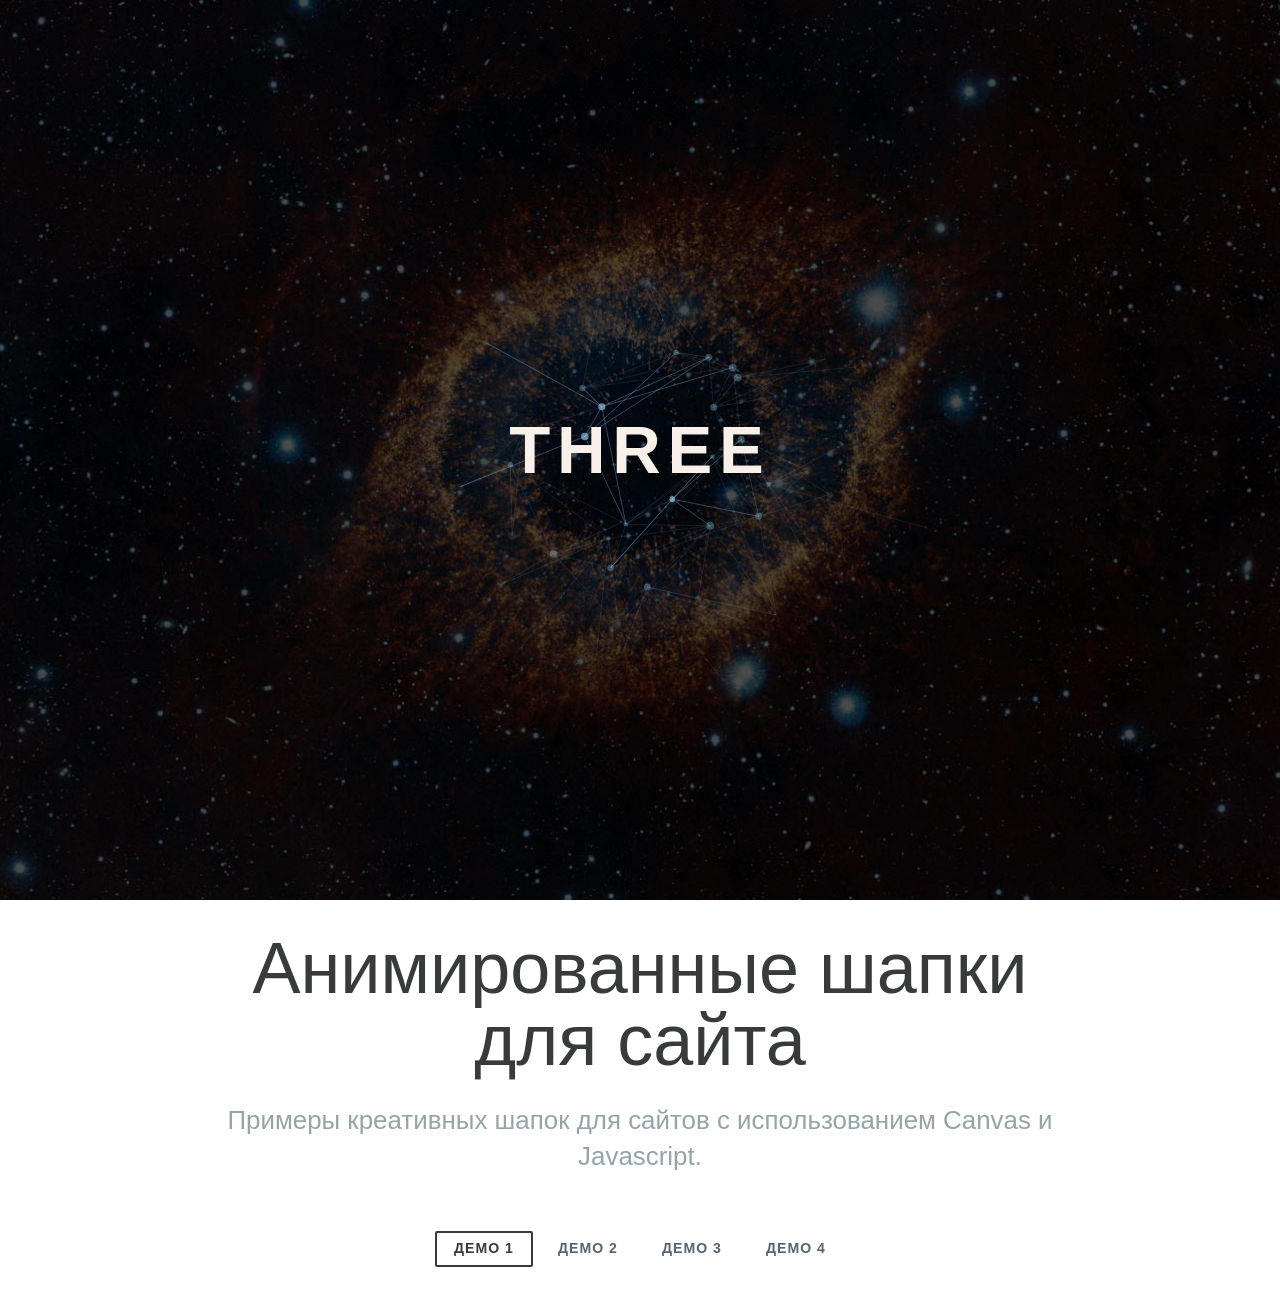
<file: MyLabVar11/MyLabVar11/29.09.2014/index.html>
<!DOCTYPE html>
<html lang="en" class="no-js">
	<head>
		<meta charset="UTF-8" />
		<meta http-equiv="X-UA-Compatible" content="IE=edge"> 
		<meta name="viewport" content="width=device-width, initial-scale=1"> 
		<title>Анимированные шапки для сайта | Демо 1</title>
		<link rel="stylesheet" type="text/css" href="css/normalize.css" />
		<link rel="stylesheet" type="text/css" href="css/demo.css" />
		<link rel="stylesheet" type="text/css" href="css/component.css" />
		<!--[if IE]>
		<script src="http://html5shiv.googlecode.com/svn/trunk/html5.js"></script>
		<![endif]-->
	</head>
	<body>
		<div class="container demo-1">
			<div class="content">
				<div id="large-header" class="large-header">
					<canvas id="demo-canvas"></canvas>
					<h1 class="main-title">Three</h1>
				</div>
				<div class="codrops-header">
					<h1>Анимированные шапки для сайта <span>Примеры креативных шапок для сайтов с использованием Canvas и Javascript.</span></h1>
					<nav class="codrops-demos">
						<a class="current-demo" href="index.html">Демо 1</a>
						<a href="index2.html">Демо 2</a>
						<a href="index3.html">Демо 3</a>
						<a href="index4.html">Демо 4</a>
					</nav>
				</div>
			</div>
		</div>
		<script src="js/TweenLite.min.js"></script>
		<script src="js/EasePack.min.js"></script>
		<script src="js/rAF.js"></script>
		<script src="js/demo-1.js"></script>
	</body>
</html>
</file>
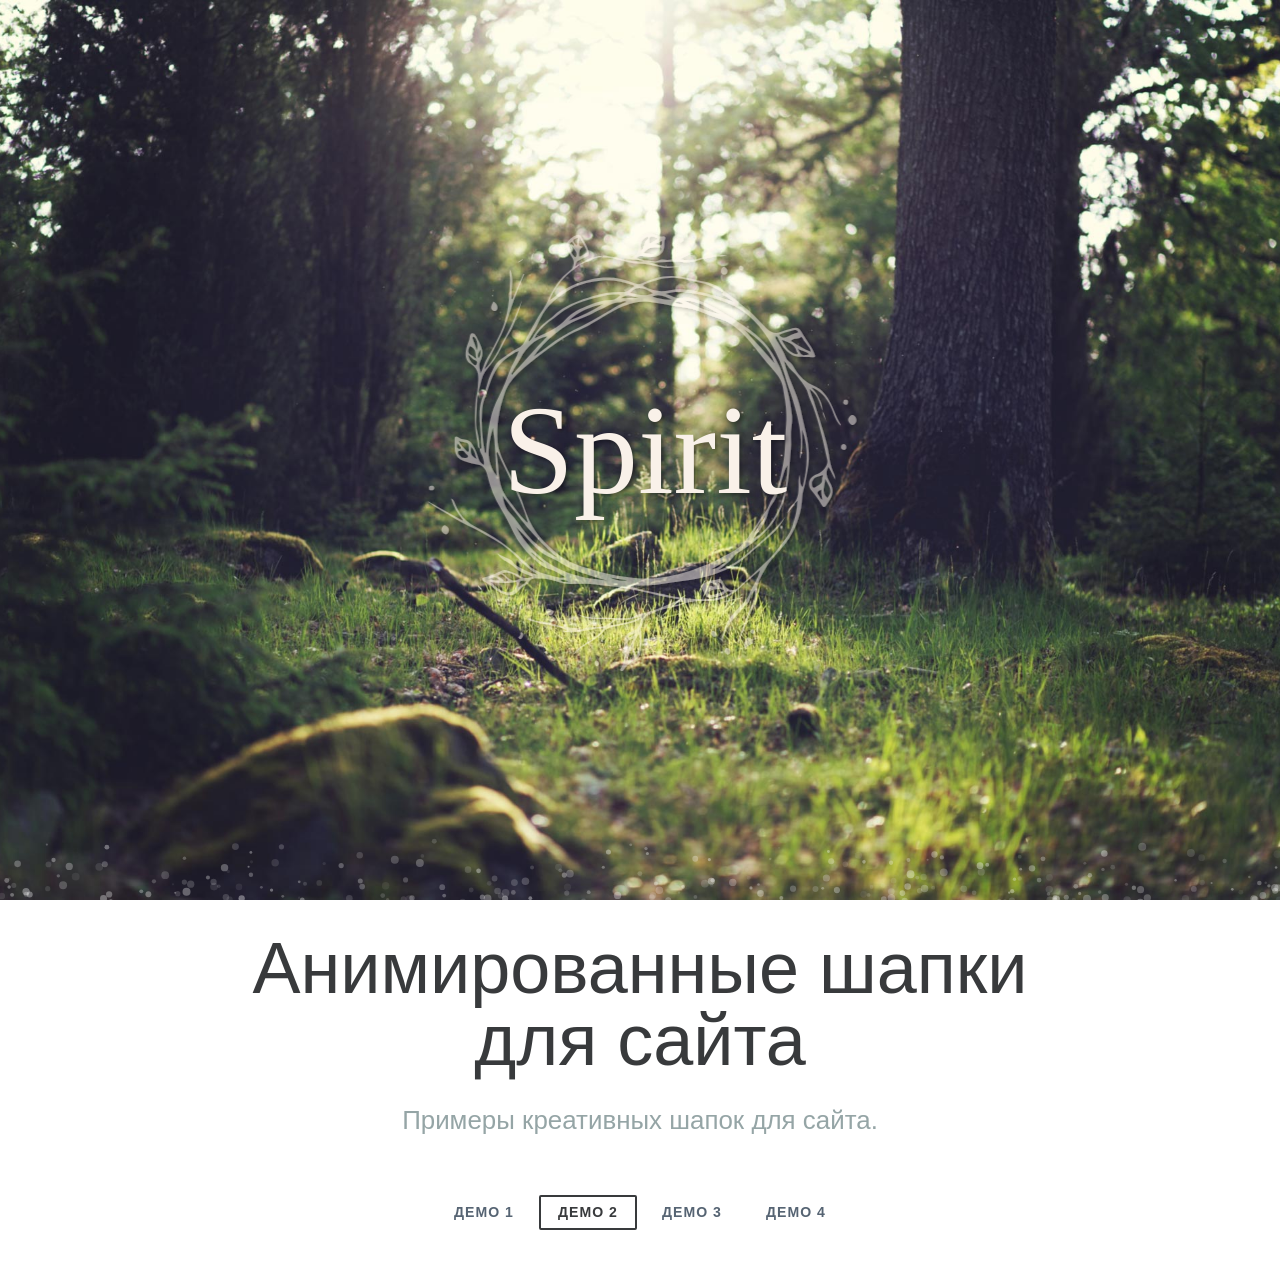
<file: MyLabVar11/MyLabVar11/29.09.2014/index2.html>
<!DOCTYPE html>
<html lang="en" class="no-js">
	<head>
		<meta charset="UTF-8" />
		<meta http-equiv="X-UA-Compatible" content="IE=edge"> 
		<meta name="viewport" content="width=device-width, initial-scale=1"> 
		<title>Анимированные шапки для сайта | Демо 2</title>
		<link rel="stylesheet" type="text/css" href="css/normalize.css" />
		<link rel="stylesheet" type="text/css" href="css/demo.css" />
		<link rel="stylesheet" type="text/css" href="css/component.css" />
		<!--[if IE]>
		<script src="http://html5shiv.googlecode.com/svn/trunk/html5.js"></script>
		<![endif]-->
	</head>
	<body>
		<div class="container demo-2">
			<div class="content">
                <div id="large-header" class="large-header">
                    <canvas id="demo-canvas"></canvas>
                    <h1 class="main-title">Spirit</span></h1>
                </div>
                <div class="codrops-header">
                    <h1>Анимированные шапки для сайта <span>Примеры креативных шапок для сайта.</span></h1>
					<nav class="codrops-demos">
						<a href="index.html">Демо 1</a>
						<a class="current-demo" href="index2.html">Демо 2</a>
						<a href="index3.html">Демо 3</a>
						<a href="index4.html">Демо 4</a>
					</nav>
                </div>
            </div>
		</div>
        <script src="js/rAF.js"></script>
        <script src="js/demo-2.js"></script>
	</body>
</html>
</file>
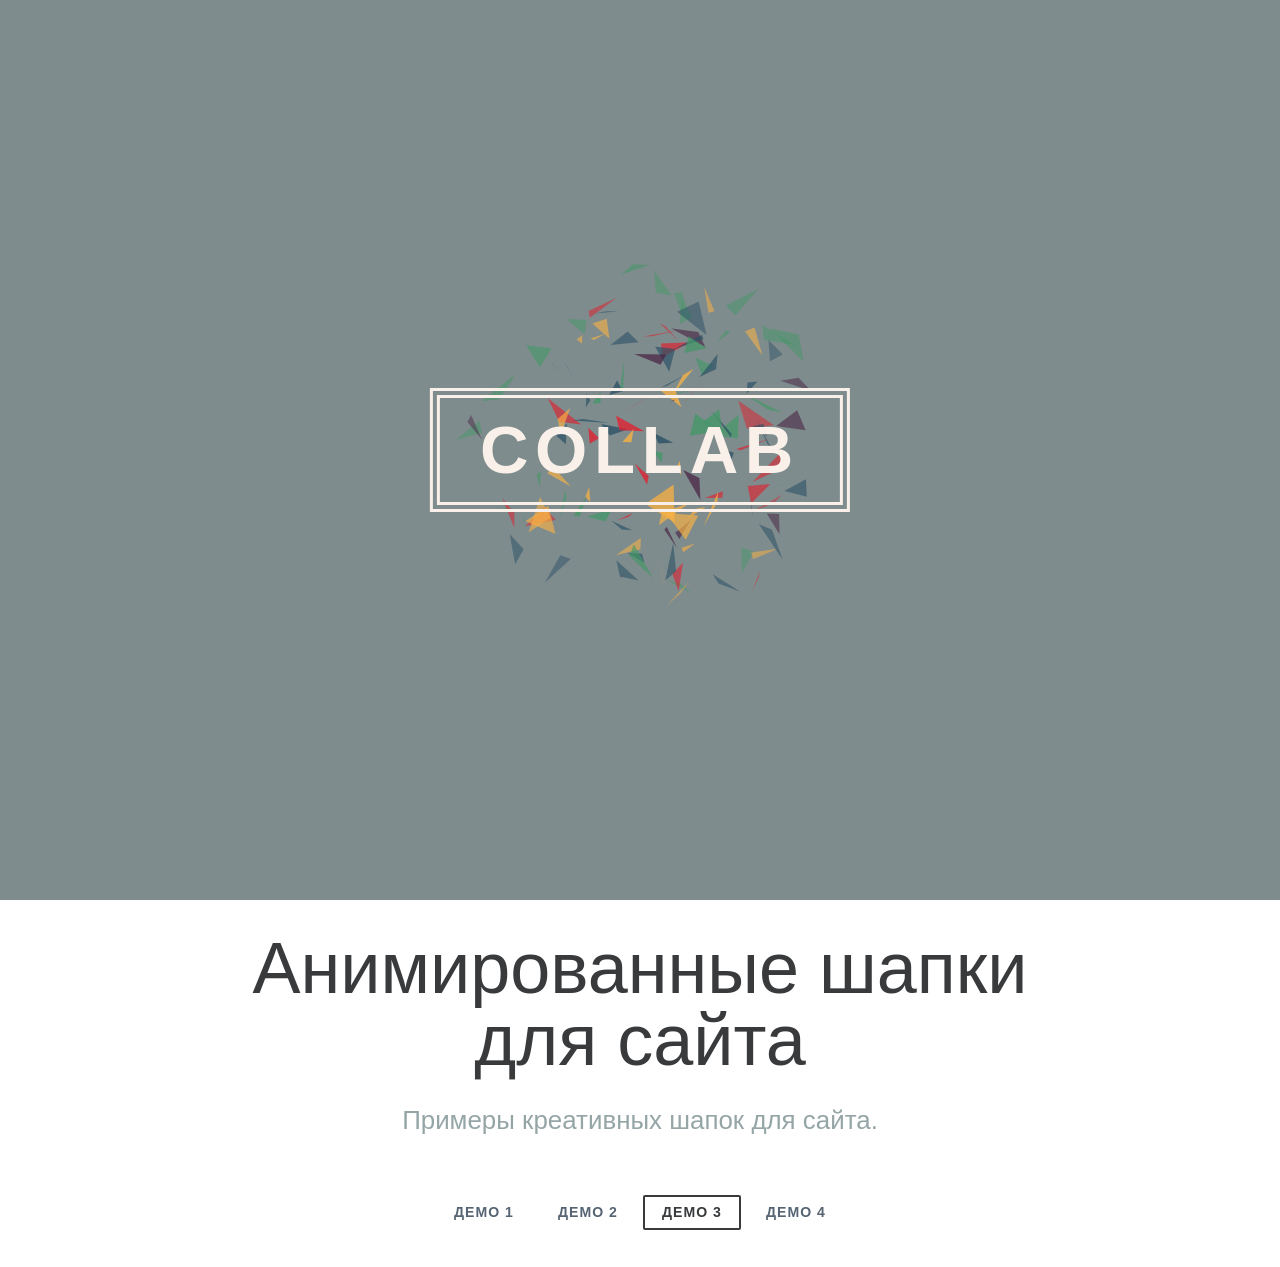
<file: MyLabVar11/MyLabVar11/29.09.2014/index3.html>
<!DOCTYPE html>
<html lang="en" class="no-js">
	<head>
		<meta charset="UTF-8" />
		<meta http-equiv="X-UA-Compatible" content="IE=edge"> 
		<meta name="viewport" content="width=device-width, initial-scale=1"> 
		<title>Анимированные шапки для сайта | Демо 3</title>
		<link rel="stylesheet" type="text/css" href="css/normalize.css" />
		<link rel="stylesheet" type="text/css" href="css/demo.css" />
		<link rel="stylesheet" type="text/css" href="css/component.css" />
		<!--[if IE]>
		<script src="http://html5shiv.googlecode.com/svn/trunk/html5.js"></script>
		<![endif]-->
	</head>
	<body>
		<div class="container demo-3">
			<div class="content">
                <div id="large-header" class="large-header">
                    <canvas id="demo-canvas"></canvas>
                    <h1 class="main-title">Collab</span></h1>
                </div>
                <div class="codrops-header">
                    <h1>Анимированные шапки для сайта <span>Примеры креативных шапок для сайта.</span></h1>
					<nav class="codrops-demos">
						<a href="index.html">Демо 1</a>
						<a href="index2.html">Демо 2</a>
						<a class="current-demo" href="index3.html">Демо 3</a>
						<a href="index4.html">Демо 4</a>
					</nav>
                </div>
            </div>
		</div>
        <script src="js/TweenLite.min.js"></script>
        <script src="js/EasePack.min.js"></script>
        <script src="js/rAF.js"></script>
        <script src="js/demo-3.js"></script>
	</body>
</html>
</file>
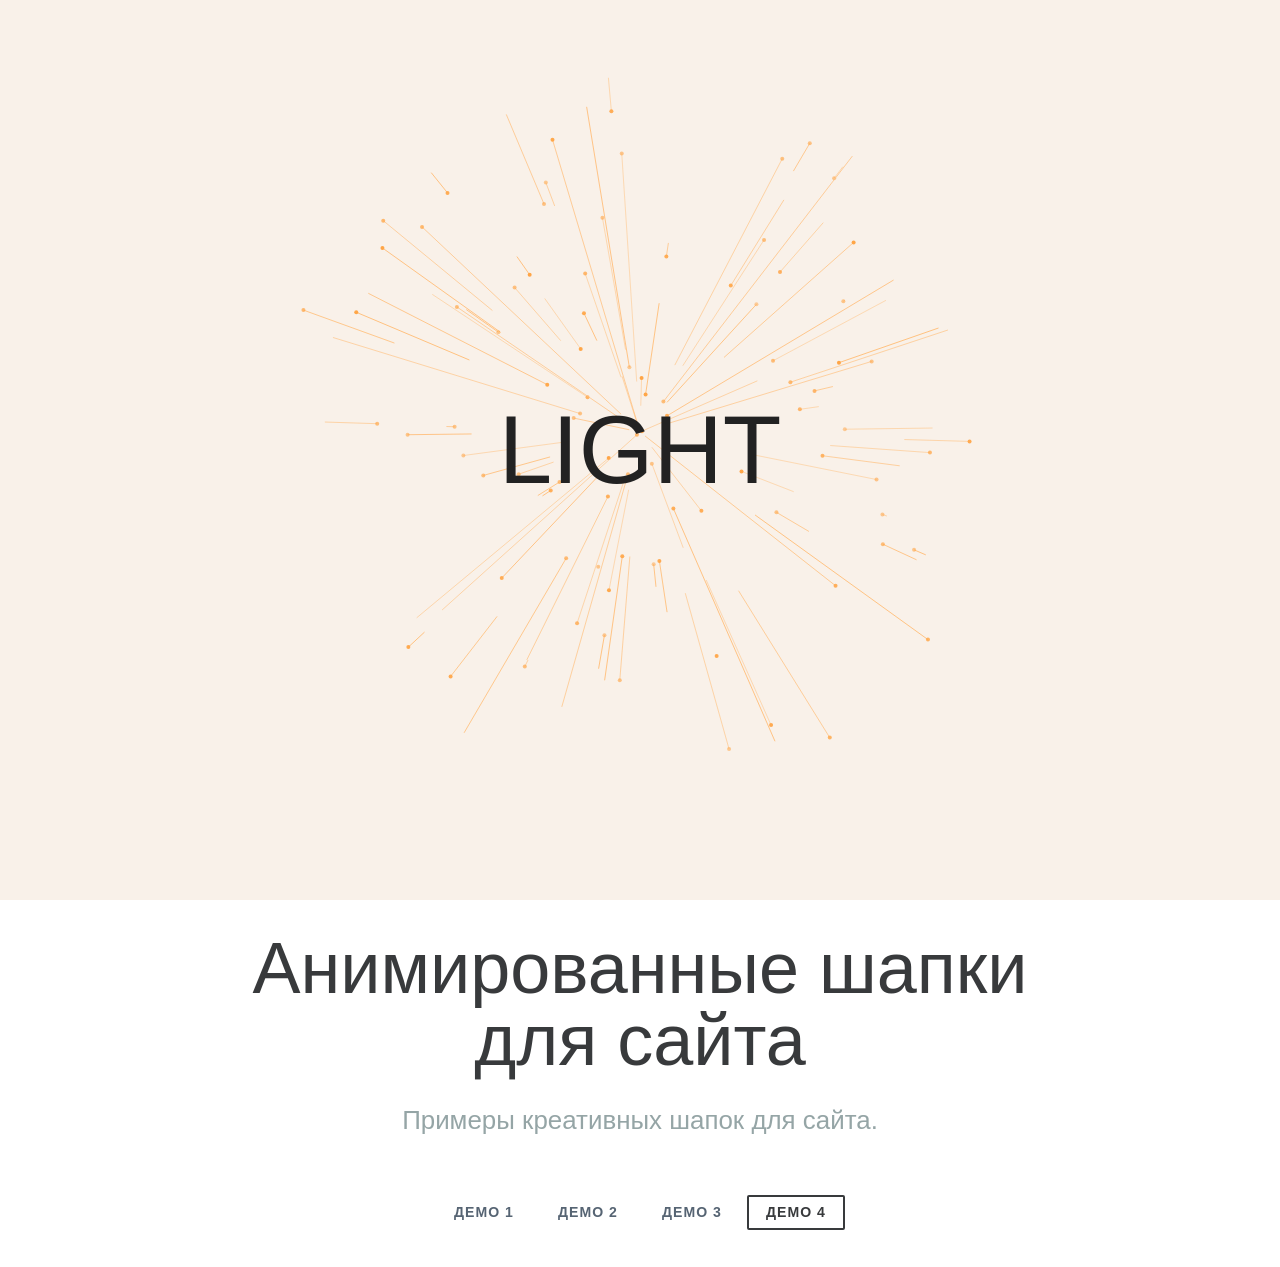
<file: MyLabVar11/MyLabVar11/29.09.2014/index4.html>
<!DOCTYPE html>
<html lang="en" class="no-js">
	<head>
		<meta charset="UTF-8" />
		<meta http-equiv="X-UA-Compatible" content="IE=edge"> 
		<meta name="viewport" content="width=device-width, initial-scale=1"> 
		<title>Анимированные шапки для сайта | Демо 4</title>
		<link rel="stylesheet" type="text/css" href="css/normalize.css" />
		<link rel="stylesheet" type="text/css" href="css/demo.css" />
		<link rel="stylesheet" type="text/css" href="css/component.css" />
		<!--[if IE]>
		<script src="http://html5shiv.googlecode.com/svn/trunk/html5.js"></script>
		<![endif]-->
	</head>
	<body>
		<div class="container demo-4">
			<div class="content">
                <div id="large-header" class="large-header">
                    <canvas id="demo-canvas"></canvas>
                    <h1 class="main-title">Light</span></h1>
                </div>
                <div class="codrops-header">
					<h1>Анимированные шапки для сайта <span>Примеры креативных шапок для сайта.</span></h1>
					<nav class="codrops-demos">
						<a href="index.html">Демо 1</a>
						<a href="index2.html">Демо 2</a>
						<a href="index3.html">Демо 3</a>
						<a class="current-demo" href="index4.html">Демо 4</a>
					</nav>
                </div>
            </div>
		</div>
        <script src="js/rAF.js"></script>
        <script src="js/demo-4.js"></script>
	</body>
</html>
</file>
<file: MyLabVar11/MyLabVar11/29.09.2014/css/demo.css>
@font-face {
	font-weight: normal;
	font-style: normal;
	font-family: 'codropsicons';
	src:url('../fonts/codropsicons/codropsicons.eot');
	src:url('../fonts/codropsicons/codropsicons.eot?#iefix') format('embedded-opentype'),
		url('../fonts/codropsicons/codropsicons.woff') format('woff'),
		url('../fonts/codropsicons/codropsicons.ttf') format('truetype'),
		url('../fonts/codropsicons/codropsicons.svg#codropsicons') format('svg');
}

*, *:after, *:before { -webkit-box-sizing: border-box; box-sizing: border-box; }
.clearfix:before, .clearfix:after { content: ''; display: table; }
.clearfix:after { clear: both; }

body {
	background: #fff;
	color: #383a3c;
	font-weight: 400;
	font-size: 1em;
	line-height: 1.25;
	font-family: Calibri, Arial, sans-serif;
}

a, button {
	outline: none;
}

a {
	color: #566473;
	text-decoration: none;
}

a:hover, a:focus {
	color: #34495e;
}

section {
	padding: 1em;
	text-align: center;
}

p.ref {
	text-align: center;
	padding: 2em 1em;
}

.codrops-header {
	margin: 0 auto;
	padding: 2em;
	text-align: center;
	max-width: 900px;
}

.codrops-header h1 {
	margin: 0;
	font-size: 4.5em;
	line-height: 1;
	font-weight: 200;
}

.codrops-header h1 span {
	display: block;
	padding: 1em 0 1.5em;
	font-size: 36%;
	color: #95a5a6;
	line-height: 1.4;
}

.codrops-demos {
	padding-top: 1em;
	font-size: 0.8em;
}

.codrops-demos a {
	display: inline-block;
	margin: 0.35em 0.1em;
	padding: 0.5em 1.2em;
	outline: none;
	text-decoration: none;
	text-transform: uppercase;
	letter-spacing: 1px;
	font-weight: 700;
	border-radius: 2px;
	font-size: 110%;
	border: 2px solid transparent;
}

.codrops-demos a:hover,
.codrops-demos a.current-demo {
	border-color: #383a3c;
}

.codrops-demos h3 {
	margin: 0;
	padding: 1em 0 0.5em 0;
	font-size: 0.9em;
	float: left;
	min-width: 90px;
	clear: left;
}

.codrops-demos div:not(:first-child) h3 {
	padding-top: 2em;
}

.codrops-demos a:hover,
.codrops-demos a.current-demo {
	color: inherit;
	border-color: initial;
}

@media screen and (max-width: 40em) {

	.codrops-header h1 {
		font-size: 2.5em;
	}
}
</file>
<file: MyLabVar11/MyLabVar11/29.09.2014/css/component.css>
.large-header {
	position: relative;
	width: 100%;
	background: #333;
	overflow: hidden;
	background-size: cover;
	background-position: center center;
	z-index: 1;
}

.demo-1 .large-header {
	background-image: url('../img/demo-1-bg.jpg');
}

.demo-2 .large-header {
	background-image: url('../img/demo-2-bg.jpg');
	background-position: center bottom;
}

.demo-3 .large-header {
	background: #7f8c8d;
}

.demo-4 .large-header {
	background: #f9f1e9;
}

.main-title {
	position: absolute;
	margin: 0;
	padding: 0;
	color: #f9f1e9;
	text-align: center;
	top: 50%;
	left: 50%;
	-webkit-transform: translate3d(-50%,-50%,0);
	transform: translate3d(-50%,-50%,0);
}

.demo-1 .main-title, 
.demo-3 .main-title {
	text-transform: uppercase;
	font-size: 4.2em;
	letter-spacing: 0.1em;
}

.demo-2 .main-title {
	font-family: 'Clicker Script', cursive;
	font-weight: normal;
	font-size: 8em;
	padding-left: 10px;
	text-shadow: 2px 2px 4px rgba(0,0,0,0.4);
}

.demo-2 .main-title::before {
	content: '';
	width: 20vw;
	height: 20vw;
	min-width: 3.5em;
	min-height: 3.5em;
	background: url(../img/deco.svg) no-repeat center center;
	background-size: cover;
	position: absolute;
	top: 50%;
	left: 50%;
	border-radius: 50%;
	z-index: -1;
	-webkit-transform: translate3d(-50%,-50%,0);
	transform: translate3d(-50%,-50%,0);
}

.demo-3 .main-title {
	padding: 10px 40px;
	border: 10px double #f9f1e9;
	text-transform: uppercase;
	font-family: Londrina Outline, sans-serif;
}

.demo-4 .main-title {
	font-size: 6em;
	font-weight: 300;
	padding: 10px 30px;
	text-transform: uppercase;
	color: #222;
}

.main-title .thin {
	font-weight: 200;
}

@media only screen and (max-width : 768px) {
	.demo-1 .main-title, 
	.demo-3 .main-title,
	.demo-4 .main-title {
		font-size: 3em;
	}

	.demo-2 .main-title {
		font-size: 4em;
	}
}
</file>
